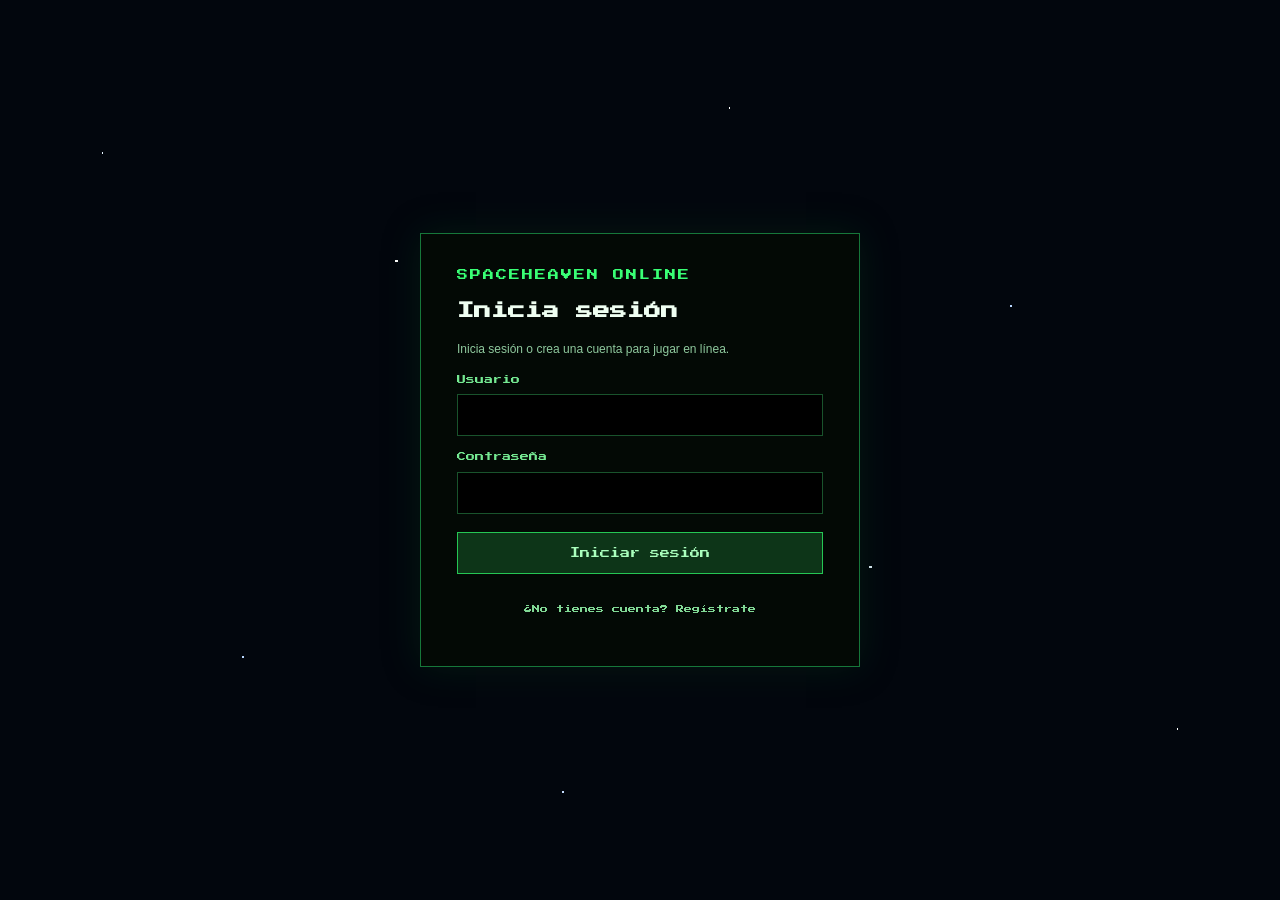
<file: index.html>
<!DOCTYPE html>
<html lang="es">
  <head>
    <meta charset="UTF-8" />
    <meta name="viewport" content="width=device-width, initial-scale=1.0" />
    <title>SpaceHeaven</title>
    <link rel="stylesheet" href="style.css?v=reset-cache-4" />
    <style>
      .radio-panel { box-sizing: border-box; width: 100%; max-height: 54vh; overflow-y: auto; padding: 12px; color: #7dffa2; background: #020804; border: 1px solid #14522c; font-family: inherit; font-size: 13px; }
      .radio-panel * { font-size: 13px !important; }
      .radio-intro, .radio-status { margin: 4px 0 10px; color: #9cffb7; }
      .radio-stations-list { display: grid; grid-template-columns: repeat(auto-fit, minmax(190px, 1fr)); gap: 7px; margin-bottom: 14px; }
      .radio-station-row { display: flex; min-width: 0; gap: 4px; }
      .radio-station-button, .radio-remove-button, .radio-add-button { border: 1px solid #238844; border-radius: 0; color: #7dffa2; background: #06130a; font: inherit; cursor: pointer; }
      .radio-station-button { flex: 1; min-width: 0; padding: 8px; text-align: left; }
      .radio-station-button:hover, .radio-remove-button:hover, .radio-add-button:hover { background: #10351b; }
      .radio-remove-button { width: 34px; }
      .radio-audio { display: block; width: 100%; margin: 8px 0; }
      .radio-add-form { display: grid; grid-template-columns: 1fr 2fr auto; align-items: end; gap: 8px; padding-top: 10px; border-top: 1px solid #14522c; }
      .radio-field { display: grid; gap: 4px; color: #6ee98f; }
      .radio-field input { box-sizing: border-box; width: 100%; min-width: 0; padding: 7px; border: 1px solid #14522c; border-radius: 0; color: #a5ffbd; background: #000; font: inherit; }
      .radio-add-button { min-height: 34px; padding: 6px 10px; }
      @media (max-width: 620px) { .radio-add-form { grid-template-columns: 1fr; } }
    </style>
  </head>
  <body>
    <main class="game-shell">
      <canvas id="gameCanvas" width="800" height="800" aria-label="Mundo de SpaceHeaven"></canvas>
      <div id="multiplayerStatus" class="multiplayer-status" aria-live="polite" hidden></div>
      <div id="multiplayerPing" class="multiplayer-ping" aria-label="Ping" hidden>-- ms</div>
      <div id="mobileJoystick" class="mobile-joystick" role="application" aria-label="Joystick para mover al personaje" hidden>
        <div class="mobile-joystick-base">
          <div class="mobile-joystick-stick"></div>
        </div>
      </div>
      <section id="authGate" class="auth-gate" aria-labelledby="authTitle">
        <form id="authForm" class="auth-card" autocomplete="on">
          <span class="auth-mark">SPACEHEAVEN ONLINE</span>
          <h1 id="authTitle">Inicia sesión</h1>
          <p id="authDescription">Inicia sesión o crea una cuenta para jugar en línea.</p>
          <label class="auth-field" for="authUsername">Usuario
            <input id="authUsername" name="username" type="text" minlength="3" maxlength="24" required autocomplete="username" />
          </label>
          <label class="auth-field" for="authPassword">Contraseña
            <input id="authPassword" name="password" type="password" minlength="8" maxlength="256" required autocomplete="current-password" />
          </label>
          <button id="authSubmit" class="auth-submit" type="submit">Iniciar sesión</button>
          <button id="authToggle" class="auth-toggle" type="button">¿No tienes cuenta? Regístrate</button>
          <p id="authMessage" class="auth-error" role="status" aria-live="polite" hidden></p>
        </form>
      </section>
      <div id="fuelEmergencyNotice" class="fuel-emergency-notice" role="alert" hidden>¡SIN COMBUSTIBLE! Abre el inventario y entra en ¡Ayuda!</div>
      <div id="message" class="message" role="status" aria-live="polite"></div>
      <div id="shipAbilities" class="ship-abilities" aria-label="Habilidades de la nave" hidden>
        <div class="ship-ability" data-ship-part="tip" data-shortcut="1" aria-label="1: Punta">
          <img class="ship-ability-icon" alt="Punta equipada" />
          <span id="tipCooldown" class="ship-ability-cooldown" aria-hidden="true" hidden></span>
        </div>
        <div class="ship-ability" data-ship-part="center" data-shortcut="2" aria-label="2: Centro">
          <img class="ship-ability-icon" alt="Centro equipado" />
          <span id="centerCooldown" class="ship-ability-cooldown" aria-hidden="true" hidden></span>
        </div>
        <div class="ship-ability" data-ship-part="propulsor" data-shortcut="3" aria-label="3: Propulsor">
          <img class="ship-ability-icon" alt="Propulsor equipado" />
          <span id="propulsorCooldown" class="ship-ability-cooldown" aria-hidden="true" hidden></span>
        </div>
      </div>
      <div id="surfaceAbilities" class="ship-abilities surface-abilities" aria-label="Objetos utilizables" hidden>
        <button class="ship-ability surface-ability" type="button" data-surface-slot="0" aria-label="Espacio vacío" title="">
          <img class="ship-ability-icon" alt="" hidden />
        </button>
        <button class="ship-ability surface-ability" type="button" data-surface-slot="1" aria-label="Espacio vacío" title="">
          <img class="ship-ability-icon" alt="" hidden />
        </button>
        <button class="ship-ability surface-ability" type="button" data-surface-slot="2" aria-label="Espacio vacío" title="">
          <img class="ship-ability-icon" alt="" hidden />
        </button>
      </div>
      <form id="chatComposer" class="chat-composer" autocomplete="off" hidden>
        <input id="chatInput" class="chat-input" type="text" maxlength="180" aria-label="Mensaje de chat" />
      </form>

      <section
        id="inventoryPanel"
        class="inventory-panel"
        role="dialog"
        aria-modal="true"
        aria-labelledby="inventoryTitle"
        hidden
      >
        <header class="inventory-titlebar">
          <h1 id="inventoryTitle">Inventario</h1>
          <button id="closeInventoryBtn" class="close-button" type="button" aria-label="Cerrar inventario">×</button>
        </header>

        <div class="inventory-screen">
          <nav id="inventoryOptions" class="inventory-options" aria-label="Opciones del menú">
            <button class="inventory-option" type="button" data-command="objetos" aria-pressed="false">1. Objetos</button>
            <button class="inventory-option" type="button" data-command="mapa" aria-pressed="false">2. Mapa</button>
            <button class="inventory-option" type="button" data-command="nave" aria-pressed="false">3. Nave</button>
            <button class="inventory-option" type="button" data-command="radio" aria-pressed="false">4. Radio</button>
            <button class="inventory-option" type="button" data-command="misiones" aria-pressed="false">5. Misiones</button>
            <button id="emergencyHelpOption" class="inventory-option emergency-help-option" type="button" data-command="help" aria-pressed="false" hidden>¡Ayuda!</button>
          </nav>

          <div id="inventoryItemsGrid" class="inventory-items-grid" role="grid" aria-label="Inventario de objetos" hidden></div>
          <section id="missionPanel" class="mission-panel" aria-label="Misiones" hidden>
            <p class="mission-intro">Misiones activas y disponibles</p>
            <div id="missionsList" class="missions-list" aria-live="polite"></div>
          </section>
          <section id="radioPanel" class="radio-panel" aria-label="Radio en línea" hidden>
            <p class="radio-intro">Elige una emisora en directo o agrega un enlace de streaming.</p>
            <div id="radioStationsList" class="radio-stations-list" aria-label="Emisoras disponibles"></div>
            <audio id="radioAudio" class="radio-audio" controls preload="none" aria-label="Reproductor de radio"></audio>
            <p id="radioStatus" class="radio-status" role="status" aria-live="polite">Selecciona una emisora para escucharla.</p>
            <form id="radioAddForm" class="radio-add-form">
              <label class="radio-field" for="radioStationName">Nombre
                <input id="radioStationName" name="name" type="text" maxlength="48" required autocomplete="off" placeholder="Mi emisora" />
              </label>
              <label class="radio-field" for="radioStationUrl">Enlace directo del stream
                <input id="radioStationUrl" name="url" type="url" maxlength="500" required placeholder="https://..." />
              </label>
              <button class="radio-add-button" type="submit">Agregar emisora</button>
            </form>
          </section>
          <section id="emergencyHelpPanel" class="emergency-help-panel" aria-label="Ayuda de emergencia" hidden>
            <p class="emergency-help-intro">Te quedaste sin propulsión. Elige cómo quieres continuar:</p>
            <button class="emergency-help-action" type="button" data-emergency-action="capsule">1. Cápsula de escape <span>Activar la segunda cápsula. Conservas los primeros 3 espacios del inventario.</span></button>
            <button class="emergency-help-action" type="button" data-emergency-action="delivery">2. Combustible express <span>Una nave trae 3 stacks del recurso que usa tu propulsor (combustible o energía). Coste: 1.000 créditos.</span></button>
            <button class="emergency-help-action" type="button" data-emergency-action="tow">3. Remolque a Tierra <span>Una nave viene a buscarte y te lleva de vuelta. Coste: <strong id="emergencyTowCost">500 créditos</strong> (desde la Luna; aumenta con la distancia).</span></button>
            <p id="emergencyHelpStatus" class="emergency-help-status" aria-live="polite"></p>
            <button id="cancelEmergencyService" class="market-tab emergency-cancel" type="button" hidden>Cancelar solicitud</button>
          </section>
          <section id="chestPanel" class="chest-panel" aria-label="Cofre de Tierra" hidden>
            <p class="chest-instructions">Arrastra objetos entre las dos áreas para depositarlos o retirarlos.</p>
            <div class="chest-transfer-layout">
              <div class="chest-column">
                <h2 class="chest-column-title">Tu inventario</h2>
                <div id="chestPlayerItemsGrid" class="inventory-items-grid chest-items-grid" role="grid" aria-label="Tu inventario para guardar"></div>
              </div>
              <div class="chest-column">
                <h2 class="chest-column-title">Cofre</h2>
                <div id="chestItemsGrid" class="inventory-items-grid chest-items-grid" role="grid" aria-label="Objetos guardados en el cofre"></div>
              </div>
            </div>
          </section>
          <section id="marketPanel" class="market-panel" aria-label="Tienda del comerciante" hidden>
            <p class="market-intro">Comerciante de Tierra</p>
            <p class="market-inventory" id="marketInventory"></p>
            <nav class="market-tabs" aria-label="Inventarios del comercio">
              <button class="market-tab" type="button" data-market-view="merchant" aria-pressed="true">
                Comerciante
              </button>
              <button class="market-tab" type="button" data-market-view="player" aria-pressed="false">
                Mi inventario
              </button>
            </nav>
            <p class="market-status" id="marketStatus" aria-live="polite"></p>
            <div id="merchantItemsGrid" class="market-items-grid inventory-items-grid" role="grid" aria-label="Objetos del comerciante"></div>
            <div id="marketPlayerItemsGrid" class="market-items-grid inventory-items-grid" role="grid" aria-label="Mi inventario para vender" hidden></div>
          </section>
          <section id="shipWorkshop" class="ship-workshop" aria-label="Modificación de la nave" hidden>
            <div class="ship-preview">
              <canvas id="shipPreviewCanvas" width="160" height="160" aria-label="Vista previa de la nave equipada"></canvas>
              <p id="shipStats" class="ship-stats" aria-live="polite"></p>
            </div>
            <div id="shipPartsList" class="ship-parts-list"></div>
          </section>
          <section id="repairPanel" class="repair-panel" aria-label="Reparación de piezas" hidden>
            <p class="repair-intro">Selecciona las piezas dañadas que quieras reparar. El precio depende del valor y del daño de cada pieza.</p>
            <div id="repairOptions" class="repair-options"></div>
            <p id="repairStatus" class="repair-status" aria-live="polite"></p>
            <div class="repair-actions">
              <button id="repairSelectedButton" class="market-tab" type="button">Reparar seleccionadas</button>
              <button id="repairAllButton" class="market-tab" type="button">Reparar todo</button>
            </div>
          </section>
          <div id="inventoryMapContainer" class="inventory-map-container" hidden>
            <canvas id="inventoryMap" class="inventory-map" width="900" height="440" aria-label="Mapa cercano de soles y planetas"></canvas>
            <span id="inventoryMapTooltip" class="inventory-map-tooltip" role="status" hidden></span>
          </div>
        </div>
        <div class="credits-counter" aria-label="Créditos">
          <span id="credits">150</span> $
        </div>
      </section>
    </main>

    <div id="inventoryTooltip" class="inventory-tooltip" role="tooltip" hidden></div>
    <script src="app.js?v=reset-cache-5"></script>
  </body>
</html>
</file>
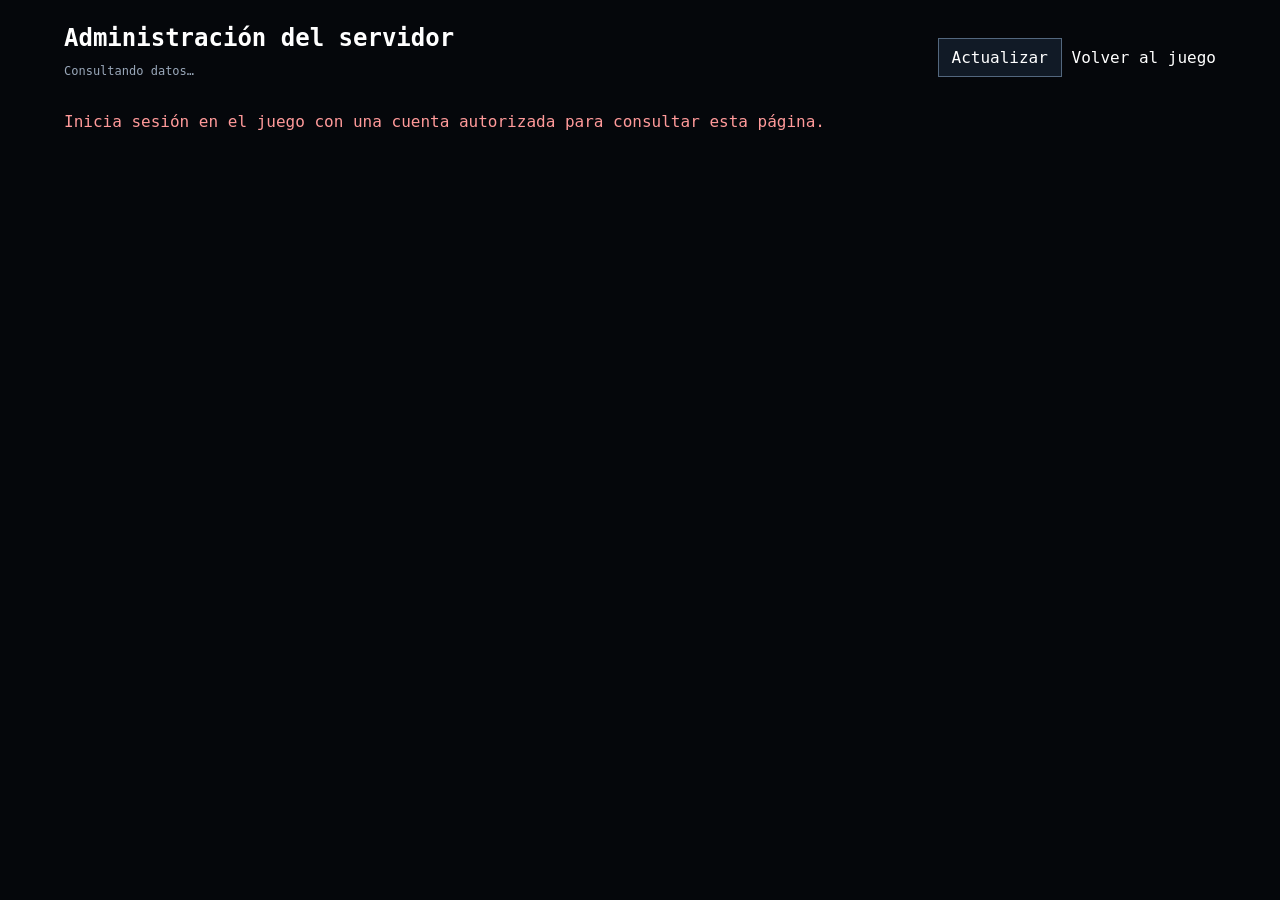
<file: admin.html>
<!DOCTYPE html>
<html lang="es">
  <head>
    <meta charset="UTF-8" />
    <meta name="viewport" content="width=device-width, initial-scale=1.0" />
    <title>Administración - SpaceHeaven</title>
    <style>
      :root { color-scheme: dark; font-family: Consolas, monospace; background: #05070b; color: #e8edf5; }
      * { box-sizing: border-box; }
      body { max-width: 1200px; margin: 0 auto; padding: 24px; }
      header { display: flex; flex-wrap: wrap; align-items: center; justify-content: space-between; gap: 12px; margin-bottom: 22px; }
      h1 { margin: 0; color: #fff; font-size: 24px; }
      h2 { margin: 0 0 12px; font-size: 16px; }
      p { color: #aab4c3; }
      a, button { color: #fff; }
      a { text-decoration: none; }
      button { padding: 9px 13px; border: 1px solid #53677e; background: #111a26; font: inherit; cursor: pointer; }
      button:hover, a:hover { color: #85d7ff; }
      #status { min-height: 22px; margin: 0 0 14px; color: #9dcfff; }
      #status.error { color: #ff9a9a; }
      #updated { color: #9aa8ba; font-size: 12px; }
      .counts { display: grid; grid-template-columns: repeat(auto-fit, minmax(160px, 1fr)); gap: 10px; margin: 18px 0 26px; }
      .count, section { border: 1px solid #263648; background: #0b111a; }
      .count { padding: 16px; }
      .count span { display: block; color: #9aa8ba; font-size: 12px; }
      .count strong { display: block; margin-top: 9px; color: #fff; font-size: 24px; }
      section { margin: 14px 0; padding: 16px; overflow: hidden; }
      .table-wrap { overflow-x: auto; }
      table { width: 100%; border-collapse: collapse; text-align: left; }
      th, td { padding: 9px 10px; border-bottom: 1px solid #202c3a; white-space: nowrap; }
      th { color: #9dcfff; font-weight: 600; }
      td { color: #d7dee8; }
      .empty { color: #8997a8; text-align: center; }
      @media (max-width: 600px) { body { padding: 14px; } h1 { font-size: 20px; } }
    </style>
  </head>
  <body>
    <header>
      <div>
        <h1>Administración del servidor</h1>
        <p id="updated">Consultando datos…</p>
      </div>
      <div>
        <button id="refresh" type="button">Actualizar</button>
        <a href="/">Volver al juego</a>
      </div>
    </header>
    <p id="status" role="status" aria-live="polite"></p>
    <main id="dashboard" hidden>
      <div class="counts" aria-label="Resumen">
        <div class="count"><span>Cuentas</span><strong id="accountCount">0</strong></div>
        <div class="count"><span>Partidas guardadas</span><strong id="saveCount">0</strong></div>
        <div class="count"><span>Mundos planetarios</span><strong id="worldCount">0</strong></div>
        <div class="count"><span>Jugadores conectados</span><strong id="onlineCount">0</strong></div>
      </div>
      <section>
        <h2>Cuentas y partidas</h2>
        <div class="table-wrap"><table>
          <thead><tr><th>Usuario</th><th>Partida</th><th>Último guardado</th></tr></thead>
          <tbody id="accounts"></tbody>
        </table></div>
      </section>
      <section>
        <h2>Mundos compartidos</h2>
        <div class="table-wrap"><table>
          <thead><tr><th>Planeta</th><th>Objetos en el suelo</th><th>Última actualización</th></tr></thead>
          <tbody id="worlds"></tbody>
        </table></div>
      </section>
      <section>
        <h2>Jugadores conectados ahora</h2>
        <div class="table-wrap"><table>
          <thead><tr><th>Usuario</th><th>Escena</th></tr></thead>
          <tbody id="online"></tbody>
        </table></div>
      </section>
      <section>
        <h2>Actividad reciente</h2>
        <div class="table-wrap"><table>
          <thead><tr><th>Fecha</th><th>Evento</th><th>Usuario</th></tr></thead>
          <tbody id="events"></tbody>
        </table></div>
      </section>
    </main>
    <script>
      const status = document.querySelector('#status');
      const dashboard = document.querySelector('#dashboard');
      const token = localStorage.getItem('spaceHeaven.authToken') || '';
      const eventLabels = { login: 'Inicio de sesión', logout: 'Cierre de sesión', connect: 'Conexión al juego', disconnect: 'Desconexión' };

      function formatDate(timestamp) {
        if (typeof timestamp !== 'number' || !Number.isFinite(timestamp)) return '—';
        return new Date(timestamp * 1000).toLocaleString();
      }

      function fillTable(id, rows, columns, emptyMessage) {
        const body = document.querySelector(`#${id}`);
        body.replaceChildren();
        if (!rows.length) {
          const row = body.insertRow();
          const cell = row.insertCell();
          cell.colSpan = columns.length;
          cell.className = 'empty';
          cell.textContent = emptyMessage;
          return;
        }
        for (const item of rows) {
          const row = body.insertRow();
          for (const column of columns) {
            const cell = row.insertCell();
            cell.textContent = column(item);
          }
        }
      }

      async function refresh() {
        status.className = '';
        status.textContent = '';
        if (!token) {
          status.className = 'error';
          status.textContent = 'Inicia sesión en el juego con una cuenta autorizada para consultar esta página.';
          return;
        }
        try {
          const response = await fetch('/api/admin/overview', {
            headers: { Authorization: 'Bearer ' + token },
            cache: 'no-store',
          });
          const data = await response.json();
          if (response.status === 401) throw new Error('La sesión venció. Inicia sesión otra vez en el juego.');
          if (response.status === 403) throw new Error('Esta cuenta no tiene permisos de administrador del servidor.');
          if (!response.ok) throw new Error(data.error || `Error del servidor: HTTP ${response.status}`);

          document.querySelector('#accountCount').textContent = data.counts.accounts;
          document.querySelector('#saveCount').textContent = data.counts.saves;
          document.querySelector('#worldCount').textContent = data.counts.worlds;
          document.querySelector('#onlineCount').textContent = data.counts.online;
          fillTable('accounts', data.accounts, [
            (item) => item.username,
            (item) => item.hasSave ? 'Guardada' : 'Sin partida',
            (item) => formatDate(item.savedAt),
          ], 'No hay cuentas.');
          fillTable('worlds', data.worlds, [
            (item) => item.planet,
            (item) => item.pickups,
            (item) => formatDate(item.updatedAt),
          ], 'No hay mundos guardados.');
          fillTable('online', data.online, [
            (item) => item.username,
            (item) => item.scene || '—',
          ], 'No hay jugadores conectados.');
          fillTable('events', data.events, [
            (item) => formatDate(item.occurred_at),
            (item) => eventLabels[item.event_type] || item.event_type,
            (item) => item.username,
          ], 'No hay actividad registrada.');
          dashboard.hidden = false;
          document.querySelector('#updated').textContent =
            `Almacenamiento: ${data.storage} · Actualizado: ${new Date().toLocaleString()}`;
        } catch (error) {
          dashboard.hidden = true;
          status.className = 'error';
          status.textContent = error.message || 'No se pudieron cargar los datos administrativos.';
          document.querySelector('#updated').textContent = 'No se pudieron actualizar los datos.';
        }
      }

      document.querySelector('#refresh').addEventListener('click', refresh);
      refresh();
    </script>
  </body>
</html>
</file>
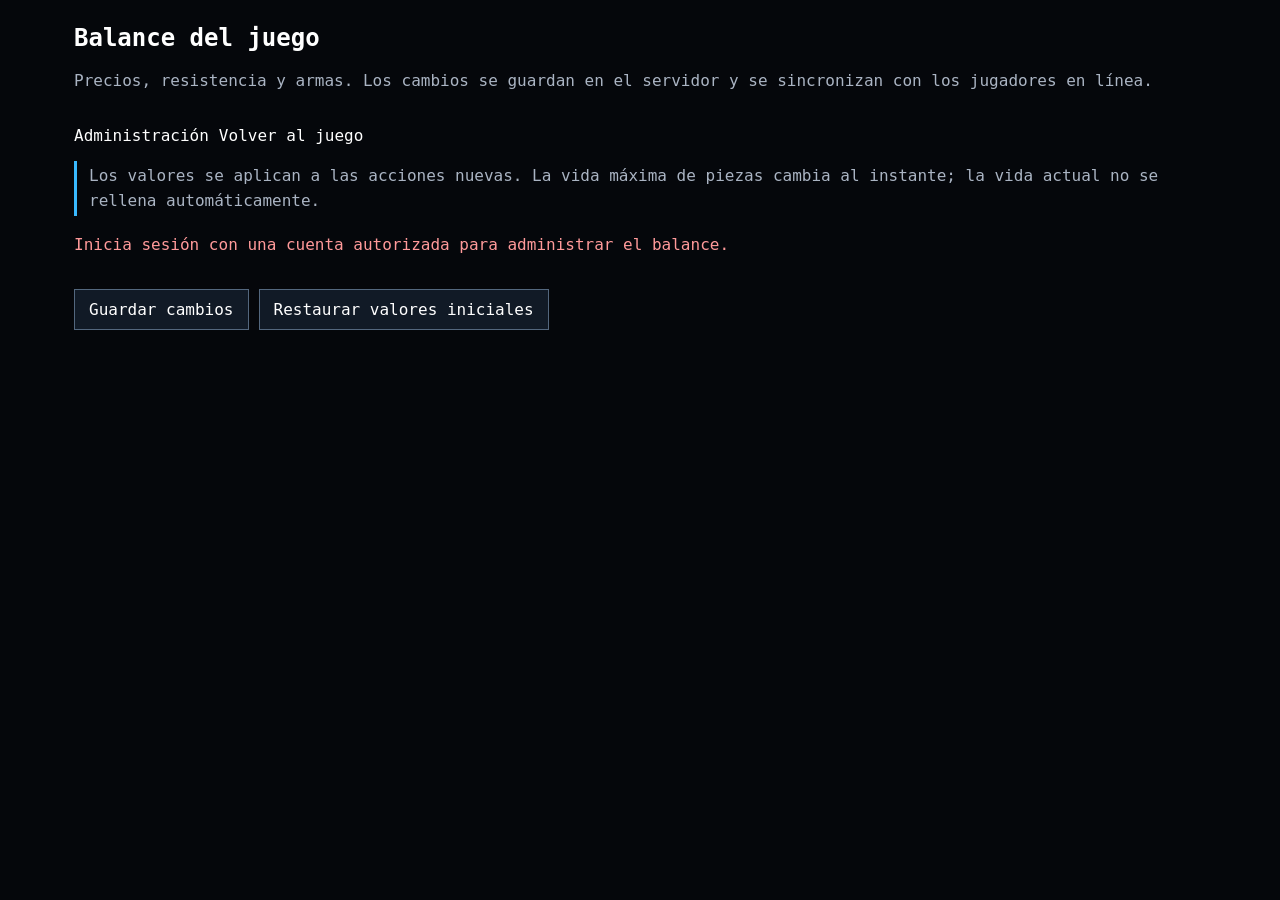
<file: balance.html>
<!DOCTYPE html>
<html lang="es">
  <head>
    <meta charset="UTF-8" />
    <meta name="viewport" content="width=device-width, initial-scale=1.0" />
    <title>Balance del juego - SpaceHeaven</title>
    <style>
      :root {
        color-scheme: dark;
        font-family: Consolas, monospace;
        background: #05070b;
        color: #e8edf5;
      }
      * { box-sizing: border-box; }
      body { max-width: 1180px; margin: 0 auto; padding: 24px; }
      header { display: flex; flex-wrap: wrap; align-items: center; justify-content: space-between; gap: 16px; }
      h1 { margin: 0; color: #fff; font-size: 24px; }
      h2 { margin: 0 0 16px; color: #9dcfff; font-size: 16px; }
      p { color: #aab4c3; line-height: 1.6; }
      button, a { color: #fff; font: inherit; }
      button { padding: 10px 14px; border: 1px solid #53677e; background: #111a26; cursor: pointer; }
      button:hover, a:hover { color: #85d7ff; }
      button:disabled { cursor: wait; opacity: 0.6; }
      a { text-decoration: none; }
      .actions { display: flex; flex-wrap: wrap; align-items: center; gap: 10px; }
      #status { min-height: 24px; color: #9dcfff; }
      #status.error { color: #ff9a9a; }
      #status.success { color: #8cffae; }
      #balanceForm { display: grid; gap: 16px; }
      section { border: 1px solid #263648; background: #0b111a; padding: 18px; }
      .fields { display: grid; grid-template-columns: repeat(auto-fit, minmax(250px, 1fr)); gap: 12px; }
      .field { display: grid; gap: 8px; border: 1px solid #202c3a; background: #080d14; padding: 12px; }
      .field label { color: #e8edf5; font-size: 13px; }
      .field input { width: 100%; padding: 9px; border: 1px solid #40536a; background: #05070b; color: #fff; font: inherit; }
      .field small { color: #8997a8; font-size: 11px; }
      .note { border-left: 3px solid #39b9ff; padding: 2px 12px; }
      @media (max-width: 600px) {
        body { padding: 14px; }
        h1 { font-size: 20px; }
      }
    </style>
  </head>
  <body>
    <header>
      <div>
        <h1>Balance del juego</h1>
        <p>Precios, resistencia y armas. Los cambios se guardan en el servidor y se sincronizan con los jugadores en línea.</p>
      </div>
      <nav class="actions">
        <a href="/admin.html">Administración</a>
        <a href="/">Volver al juego</a>
      </nav>
    </header>
    <p class="note">Los valores se aplican a las acciones nuevas. La vida máxima de piezas cambia al instante; la vida actual no se rellena automáticamente.</p>
    <p id="status" role="status" aria-live="polite">Cargando configuración…</p>
    <form id="balanceForm" hidden>
      <div id="sections"></div>
      <div class="actions">
        <button id="save" type="submit">Guardar cambios</button>
        <button id="reset" type="button">Restaurar valores iniciales</button>
      </div>
    </form>
    <script>
      const token = localStorage.getItem('spaceHeaven.authToken') || '';
      const form = document.querySelector('#balanceForm');
      const sections = document.querySelector('#sections');
      const status = document.querySelector('#status');
      const saveButton = document.querySelector('#save');
      const resetButton = document.querySelector('#reset');
      let fields = [];

      function showStatus(message, kind = '') {
        status.className = kind;
        status.textContent = message;
      }

      async function request(url, options = {}) {
        const response = await fetch(url, {
          ...options,
          headers: {
            Authorization: `Bearer ${token}`,
            ...(options.body ? { 'Content-Type': 'application/json' } : {}),
            ...options.headers,
          },
          cache: 'no-store',
        });
        const data = await response.json();
        if (response.status === 401) throw new Error('La sesión venció. Inicia sesión otra vez en el juego.');
        if (response.status === 403) throw new Error('Esta cuenta no tiene permisos de administrador.');
        if (!response.ok) throw new Error(data.error || `Error del servidor: HTTP ${response.status}`);
        return data;
      }

      function renderFields() {
        sections.replaceChildren();
        const categories = new Map();
        for (const field of fields) {
          if (!categories.has(field.category)) categories.set(field.category, []);
          categories.get(field.category).push(field);
        }
        for (const [category, categoryFields] of categories) {
          const section = document.createElement('section');
          const heading = document.createElement('h2');
          heading.textContent = category;
          const grid = document.createElement('div');
          grid.className = 'fields';
          for (const field of categoryFields) {
            const wrapper = document.createElement('div');
            wrapper.className = 'field';
            const label = document.createElement('label');
            label.htmlFor = `field-${field.id}`;
            label.textContent = field.label;
            const input = document.createElement('input');
            input.id = `field-${field.id}`;
            input.dataset.balanceId = field.id;
            input.type = 'number';
            input.min = field.min;
            input.max = field.max;
            input.step = field.step;
            input.value = field.value;
            input.required = true;
            const hint = document.createElement('small');
            hint.textContent = `Límites: ${field.min}–${field.max} ${field.unit} · Inicial: ${field.default}`;
            wrapper.append(label, input, hint);
            grid.append(wrapper);
          }
          section.append(heading, grid);
          sections.append(section);
        }
      }

      async function load() {
        if (!token) throw new Error('Inicia sesión con una cuenta autorizada para administrar el balance.');
        const data = await request('/api/admin/balance');
        fields = data.fields;
        renderFields();
        form.hidden = false;
        showStatus('Configuración cargada.', 'success');
      }

      async function save(values, successMessage) {
        saveButton.disabled = true;
        resetButton.disabled = true;
        showStatus('Guardando configuración…');
        try {
          await request('/api/admin/balance', {
            method: 'POST',
            body: JSON.stringify({ values }),
          });
          await load();
          showStatus(successMessage, 'success');
        } finally {
          saveButton.disabled = false;
          resetButton.disabled = false;
        }
      }

      form.addEventListener('submit', async (event) => {
        event.preventDefault();
        if (!form.reportValidity()) return;
        const values = {};
        for (const input of form.querySelectorAll('[data-balance-id]')) {
          values[input.dataset.balanceId] = Number(input.value);
        }
        try {
          await save(values, 'Cambios guardados. Se sincronizarán con los jugadores en línea.');
        } catch (error) {
          showStatus(error.message || 'No se pudo guardar la configuración.', 'error');
        }
      });

      resetButton.addEventListener('click', async () => {
        if (!window.confirm('¿Restaurar todos los valores predeterminados?')) return;
        const values = Object.fromEntries(fields.map((field) => [field.id, field.default]));
        try {
          await save(values, 'Se restauraron los valores predeterminados.');
        } catch (error) {
          showStatus(error.message || 'No se pudo restaurar la configuración.', 'error');
        }
      });

      load().catch((error) => showStatus(error.message || 'No se pudo cargar la configuración.', 'error'));
    </script>
  </body>
</html>
</file>
<file: style.css>
:root {
  color-scheme: dark;
  --terminal-green: #39ff75;
  --terminal-dim: #19a84a;
  --terminal-black: #020704;
  --pixel-font: "Press Start 2P", monospace;
  --font-scale: 0.6667;
}

@font-face {
  font-family: "Press Start 2P";
  src: url("assets/PressStart2P-Regular.ttf") format("truetype");
  font-style: normal;
  font-weight: 400;
  font-display: swap;
}

* {
  box-sizing: border-box;
}

.auth-gate {
  position: fixed;
  z-index: 10000;
  inset: 0;
  display: grid;
  place-items: center;
  padding: 20px;
  overflow: hidden;
  background: #02060d;
  color: #b9ffca;
  font-family: var(--pixel-font), monospace;
}

.auth-gate::before {
  position: absolute;
  inset: 0;
  background-image:
    radial-gradient(1px 1px at 8% 17%, #e6f4ff 98%, transparent),
    radial-gradient(1px 1px at 19% 73%, #b8d7ff 98%, transparent),
    radial-gradient(1.5px 1.5px at 31% 29%, #fff 98%, transparent),
    radial-gradient(1px 1px at 44% 88%, #c4ddff 98%, transparent),
    radial-gradient(1px 1px at 57% 12%, #fff 98%, transparent),
    radial-gradient(1.5px 1.5px at 68% 63%, #e6f4ff 98%, transparent),
    radial-gradient(1px 1px at 79% 34%, #b8d7ff 98%, transparent),
    radial-gradient(1px 1px at 92% 81%, #fff 98%, transparent);
  background-size: 100% 100%;
  content: "";
  pointer-events: none;
}

.auth-gate[hidden] { display: none; }

.auth-card {
  position: relative;
  z-index: 1;
  display: grid;
  gap: 14px;
  width: min(100%, 440px);
  padding: clamp(20px, 5vw, 36px);
  border: 1px solid #16773a;
  background: #030905;
  box-shadow: 0 0 36px #0a3b1b55;
}

.auth-mark { color: var(--terminal-green); font-size: 11px; letter-spacing: 2px; }
.auth-card h1 { margin: 2px 0 0; color: #effff2; font-size: 17px; line-height: 1.6; }
.auth-card p { margin: 0; color: #8fc99e; font: 12px/1.7 Arial, sans-serif; }
.auth-field { display: grid; gap: 7px; color: #75e992; font-size: 9px; line-height: 1.6; }
.auth-field input { width: 100%; min-height: 42px; padding: 10px; border: 1px solid #19532c; border-radius: 0; outline: none; background: #000; color: #e5ffeb; font: 14px Arial, sans-serif; }
.auth-field input:focus { border-color: var(--terminal-green); }
.auth-submit, .auth-toggle { min-height: 42px; border: 1px solid #25c754; border-radius: 0; cursor: pointer; font: inherit; }
.auth-submit { margin-top: 4px; background: #0d3518; color: #aaffbd; font-size: 10px; }
.auth-submit:disabled { cursor: wait; opacity: .65; }
.auth-toggle { border-color: transparent; background: transparent; color: #81d995; font-size: 8px; }
.auth-error { color: #ff9292 !important; }

.multiplayer-status,
.multiplayer-ping {
  position: absolute;
  z-index: 3;
  top: 12px;
  color: #fff;
  font: inherit;
  text-shadow: 1px 1px 2px #000;
  pointer-events: none;
}

.multiplayer-status { left: 12px; }
.multiplayer-ping { right: 12px; }

html,
body {
  width: 100%;
  height: 100%;
  margin: 0;
  overflow: hidden;
  background: #030806;
}

body {
  min-height: 100vh;
  min-height: 100dvh;
  font-family: var(--pixel-font);
  font-size: calc(16px * var(--font-scale));
}

.game-shell {
  --hud-scale: 1;
  position: relative;
  width: 100vw;
  width: 100dvw;
  height: 100vh;
  height: 100dvh;
  overflow: hidden;
  background: #040a08;
}

.mobile-joystick[hidden] {
  display: none;
}

.mobile-joystick {
  position: absolute;
  z-index: 4;
  bottom: max(14px, env(safe-area-inset-bottom));
  left: max(12px, env(safe-area-inset-left));
  display: grid;
  width: 124px;
  height: 124px;
  place-items: center;
  touch-action: none;
  user-select: none;
  -webkit-user-select: none;
}

.mobile-joystick-base {
  position: relative;
  width: 100%;
  height: 100%;
  border: 2px solid rgba(123, 255, 164, 0.62);
  border-radius: 50%;
  background: rgba(3, 18, 9, 0.48);
  box-shadow: inset 0 0 18px rgba(57, 255, 117, 0.12), 0 0 12px rgba(0, 0, 0, 0.4);
  pointer-events: none;
}

.mobile-joystick-stick {
  position: absolute;
  top: 50%;
  left: 50%;
  width: 54px;
  height: 54px;
  border: 2px solid rgba(194, 255, 209, 0.9);
  border-radius: 50%;
  background: rgba(57, 255, 117, 0.36);
  box-shadow: inset 0 0 12px rgba(57, 255, 117, 0.28);
  pointer-events: none;
  transform: translate(-50%, -50%);
}

#gameCanvas {
  display: block;
  width: 100%;
  height: 100%;
  image-rendering: pixelated;
}

.multiplayer-status {
  max-width: calc(100% - 100px);
}

@media (max-width: 480px) {
  .auth-card h1 { font-size: 14px; }
  .auth-mark { font-size: 9px; }
}

.ship-abilities {
  position: absolute;
  z-index: 1;
  left: 50%;
  bottom: 22px;
  display: flex;
  gap: 9px;
  transform: translateX(-50%) scale(var(--hud-scale, 1));
  transform-origin: bottom center;
  pointer-events: none;
}

.ship-abilities[hidden] {
  display: none;
}

.surface-abilities {
  pointer-events: auto;
}

.surface-ability {
  padding: 0;
  cursor: pointer;
}

.surface-ability::after,
#shipAbilities .ship-ability::after {
  content: attr(data-shortcut);
  position: absolute;
  top: 4px;
  left: 6px;
  color: #b9ffca;
  font-size: calc(9px * var(--font-scale));
  line-height: 1;
  pointer-events: none;
}

.surface-ability:hover,
.surface-ability:focus-visible {
  border-color: #b9ffca;
  box-shadow: 0 0 14px rgba(57, 255, 117, 0.55), inset 0 0 12px rgba(57, 255, 117, 0.2);
  outline: none;
}

.surface-ability.is-active {
  border-color: #ffe56b;
  box-shadow: 0 0 12px rgba(255, 229, 107, 0.45), inset 0 0 12px rgba(255, 229, 107, 0.16);
}

.surface-ability.is-selected {
  border-color: #79caff;
  box-shadow: 0 0 12px rgba(121, 202, 255, 0.5), inset 0 0 12px rgba(121, 202, 255, 0.18);
}

.surface-ability[hidden] {
  display: none;
}

.ship-ability {
  position: relative;
  display: grid;
  width: 68px;
  height: 68px;
  place-items: center;
  border: 1px solid rgba(57, 255, 117, 0.72);
  background: rgba(0, 7, 3, 0.84);
  color: #b9ffca;
  box-shadow: 0 0 10px rgba(57, 255, 117, 0.18), inset 0 0 12px rgba(57, 255, 117, 0.08);
  text-shadow: 0 0 5px rgba(57, 255, 117, 0.55);
  font-family: var(--pixel-font);
}

#shipAbilities .ship-ability[hidden] {
  display: none;
}

.ship-ability-icon {
  width: 42px;
  height: 42px;
  object-fit: contain;
  image-rendering: pixelated;
}

.ship-ability-icon.combat-item-preview {
  width: 56px;
  height: 56px;
}

.ship-ability-cooldown {
  position: absolute;
  inset: 5px;
  border-radius: 50%;
  background: conic-gradient(rgba(57, 255, 117, 1) var(--cooldown-progress, 0%), transparent 0);
  -webkit-mask: radial-gradient(transparent 63%, #000 66%);
  mask: radial-gradient(transparent 63%, #000 66%);
  filter: drop-shadow(0 0 2px rgba(57, 255, 117, 0.9));
  pointer-events: none;
}

.ship-ability-cooldown[hidden] {
  display: none;
}

.ship-ability.is-disabled {
  border-color: rgba(160, 160, 160, 0.35);
  color: #777;
  filter: grayscale(1);
  opacity: 0.55;
}

.message {
  position: absolute;
  top: 32px;
  left: 50%;
  z-index: 3;
  max-width: min(1120px, calc((100% - 32px) / var(--hud-scale, 1)));
  padding: 24px 36px;
  transform: translate(-50%, -12px) scale(var(--hud-scale, 1));
  transform-origin: top center;
  border: 1px solid rgba(57, 255, 117, 0.58);
  background: rgba(0, 5, 2, 0.94);
  color: #c8ffd6;
  font-family: var(--pixel-font);
  font-size: calc(20px * var(--font-scale));
  line-height: 1.8;
  text-shadow: 0 0 6px rgba(57, 255, 117, 0.45);
  pointer-events: none;
  opacity: 0;
  visibility: hidden;
  transition: opacity 180ms ease, transform 180ms ease, visibility 180ms;
}

.message-visible {
  transform: translate(-50%, 0) scale(var(--hud-scale, 1));
  opacity: 1;
  visibility: visible;
}

.message-combat {
  border-color: rgba(255, 67, 82, 0.82);
  background: rgba(20, 2, 5, 0.95);
  color: #ffd5d8;
  text-shadow: 0 0 6px rgba(255, 52, 68, 0.62);
}

.message-player-damage {
  border-color: rgba(70, 158, 255, 0.9);
  background: rgba(2, 8, 24, 0.96);
  color: #d4eaff;
  text-shadow: 0 0 6px rgba(52, 142, 255, 0.7);
}

.fuel-emergency-notice {
  position: absolute;
  z-index: 5;
  top: 18px;
  left: 50%;
  transform: translateX(-50%);
  padding: 10px 16px;
  border: 2px solid #ff2638;
  background: rgba(35, 0, 4, 0.94);
  color: #ffd5d8;
  font-family: var(--pixel-font);
  font-size: clamp(10px, 1.4vw, 16px);
  line-height: 1.7;
  text-align: center;
  text-shadow: 0 0 8px rgba(255, 38, 56, 0.8);
  animation: fuel-warning-pulse 1.2s ease-in-out infinite alternate;
  pointer-events: none;
}

.fuel-emergency-notice[hidden] { display: none; }

@keyframes fuel-warning-pulse {
  from { box-shadow: 0 0 5px rgba(255, 38, 56, 0.25); }
  to { box-shadow: 0 0 16px rgba(255, 38, 56, 0.75); }
}

.chat-composer {
  position: absolute;
  left: 50%;
  bottom: 18px;
  z-index: 5;
  width: min(600px, calc((100% - 24px) / var(--hud-scale, 1)));
  transform: translateX(-50%) scale(var(--hud-scale, 1));
  transform-origin: bottom center;
}

.game-shell:has(.ship-abilities:not([hidden])) .chat-composer {
  bottom: calc(36px + 68px * var(--hud-scale, 1));
}

.chat-composer[hidden] {
  display: none;
}

.chat-input {
  display: block;
  width: 100%;
  padding: 14px 16px;
  border: 1px solid #39ff75;
  outline: none;
  background: rgba(0, 5, 2, 0.96);
  color: #effff2;
  box-shadow: 0 0 14px rgba(57, 255, 117, 0.3);
  font: 14px var(--pixel-font);
}

.chat-input:focus {
  border-color: #39ff75;
}

@media (max-width: 560px) {
  .ship-abilities {
    bottom: 12px;
    gap: 6px;
  }

  .ship-ability {
    width: 58px;
    height: 58px;
  }

  .game-shell:has(.ship-abilities:not([hidden])) .chat-composer {
    bottom: calc(24px + 58px * var(--hud-scale, 1));
  }

  .chat-composer {
    bottom: 10px;
  }

  .chat-input {
    padding: 11px;
    font-size: 12px;
  }
}

@media (pointer: coarse) and (max-width: 600px) {
  .ship-abilities {
    right: max(12px, env(safe-area-inset-right));
    bottom: max(14px, env(safe-area-inset-bottom));
    left: auto;
    gap: 5px;
    transform: scale(var(--hud-scale, 1));
    transform-origin: bottom right;
  }

  .game-shell .ship-ability {
    width: 48px;
    height: 48px;
  }

  .mobile-joystick {
    width: 116px;
    height: 116px;
  }

  .mobile-joystick-stick {
    width: 50px;
    height: 50px;
  }
}

.inventory-panel {
  --font-scale: calc(1.25 * var(--hud-scale, 1));
  position: absolute;
  top: 8%;
  left: 10%;
  width: 80%;
  height: 84%;
  min-width: min(320px, calc(100% - 16px));
  min-height: min(240px, calc(100% - 16px));
  max-width: calc(100% - 16px);
  max-height: calc(100% - 16px);
  z-index: 2;
  display: flex;
  flex-direction: column;
  overflow: hidden;
  resize: both;
  border: 1px solid #164b27;
  background: #000;
  color: #54ff80;
  font-family: var(--pixel-font);
  text-shadow: 0 0 4px rgba(57, 255, 117, 0.55);
  box-shadow: 0 16px 60px rgba(0, 0, 0, 0.72);
}

.inventory-panel[hidden] {
  display: none;
}

.inventory-titlebar {
  display: flex;
  align-items: center;
  justify-content: space-between;
  min-height: 38px;
  padding: 4px 6px 4px 12px;
  border-bottom: 1px solid #164b27;
  background: #020b04;
  color: #54ff80;
  cursor: grab;
  touch-action: none;
  user-select: none;
}

.inventory-titlebar:active {
  cursor: grabbing;
}

.inventory-titlebar h1 {
  margin: 0;
  overflow: hidden;
  font-family: var(--pixel-font);
  font-size: calc(10px * var(--font-scale));
  line-height: 1.6;
  text-shadow: 0 0 4px rgba(57, 255, 117, 0.55);
  text-overflow: ellipsis;
  white-space: nowrap;
}

.close-button {
  flex: 0 0 38px;
  height: 28px;
  border: 0;
  border-radius: 0;
  background: transparent;
  color: #54ff80;
  font-family: var(--pixel-font);
  font-size: calc(18px * var(--font-scale));
  line-height: 1;
  text-align: center;
  text-shadow: 0 0 4px rgba(57, 255, 117, 0.55);
  cursor: pointer;
}

.close-button:hover,
.close-button:focus-visible {
  outline: none;
  background: #164b27;
  color: #fff;
}

.inventory-screen {
  flex: 1;
  display: flex;
  min-height: 0;
  flex-direction: column;
  overflow: hidden;
  padding: clamp(16px, 3vw, 32px);
  padding-bottom: 64px;
  font-size: clamp(
    calc(13px * var(--font-scale)),
    calc(1.8vw * var(--font-scale)),
    calc(16px * var(--font-scale))
  );
  line-height: 1.5;
}

.inventory-options {
  display: flex;
  flex-direction: column;
  align-items: flex-start;
}

.inventory-options[hidden] {
  display: none;
}

.emergency-help-option {
  color: #ff5361 !important;
  text-shadow: 0 0 8px rgba(255, 38, 56, 0.55);
  animation: fuel-warning-pulse 1.2s ease-in-out infinite alternate;
}

.emergency-help-panel {
  display: flex;
  flex: 1;
  min-height: 0;
  flex-direction: column;
  gap: 8px;
  overflow-y: auto;
  margin-top: 12px;
  padding: 8px;
  outline: 1px solid rgba(255, 67, 82, 0.7);
  outline-offset: 3px;
}

.emergency-help-panel[hidden] { display: none; }

.emergency-help-intro,
.emergency-help-status {
  margin: 0;
  color: #ffd5d8;
  line-height: 1.8;
}

.emergency-help-action {
  display: flex;
  flex-direction: column;
  gap: 4px;
  padding: 8px 10px;
  border: 1px solid rgba(255, 67, 82, 0.65);
  background: rgba(20, 2, 5, 0.8);
  color: #ffe7e8;
  font: inherit;
  font-size: 0.78em;
  line-height: 1.5;
  text-align: left;
  cursor: pointer;
}

.emergency-help-action:hover,
.emergency-help-action:focus-visible {
  border-color: #ff5361;
  background: rgba(70, 5, 12, 0.9);
  outline: none;
}

.emergency-help-action span {
  color: #c6b6b8;
  font-size: 0.9em;
}

.emergency-cancel { align-self: flex-start; }

.inventory-items-grid {
  display: grid;
  min-height: 0;
  flex: 1;
  grid-template-columns: repeat(10, minmax(0, 1fr));
  grid-auto-rows: max-content;
  align-content: start;
  gap: clamp(2px, 0.5vw, 6px);
  overflow-y: auto;
  scrollbar-width: none;
  margin-top: 12px;
  outline: 1px solid #287b3c;
  outline-offset: 3px;
}

.inventory-items-grid::-webkit-scrollbar {
  display: none;
}

.market-panel {
  display: grid;
  align-content: start;
  gap: 12px;
  min-height: 0;
  flex: 1;
  overflow: auto;
  scrollbar-width: none;
  margin-top: 12px;
  padding: 12px;
  outline: 1px solid #287b3c;
  outline-offset: 3px;
}

.market-panel::-webkit-scrollbar {
  display: none;
}

.market-panel[hidden] {
  display: none;
}

.market-panel .market-items-grid {
  min-height: 0;
  flex: 1;
  grid-template-columns: repeat(10, minmax(0, 1fr));
  grid-auto-rows: max-content;
  margin-top: 0;
}

.market-items-grid[hidden] {
  display: none;
}

.market-intro,
.market-status,
.market-inventory {
  margin: 0;
  color: #c8ffd6;
  font-size: calc(9px * var(--font-scale));
  line-height: 1.8;
}

.market-intro {
  color: #54ff80;
}

.market-status {
  min-height: 2.8em;
}

.market-tabs {
  display: flex;
  flex-wrap: wrap;
  gap: 8px;
}

.market-tab {
  padding: 8px;
  border: 1px solid #164b27;
  background: #050a06;
  color: #54ff80;
  font: inherit;
  font-size: calc(8px * var(--font-scale));
  cursor: pointer;
}

.market-tab:hover,
.market-tab:focus-visible,
.market-tab[aria-pressed="true"] {
  outline: none;
  border-color: #54ff80;
  background: #102116;
}

.market-panel .inventory-slot {
  padding: 0;
  font: inherit;
  cursor: pointer;
}

.market-panel .inventory-slot:disabled {
  border-color: #26382a;
  cursor: not-allowed;
}

.inventory-items-grid[hidden] {
  display: none;
}

.chest-panel {
  display: flex;
  min-height: 0;
  flex: 1;
  flex-direction: column;
  gap: 8px;
  margin-top: 12px;
}

.chest-panel[hidden] {
  display: none;
}

.repair-panel {
  display: flex;
  min-height: 0;
  flex: 1;
  flex-direction: column;
  gap: 12px;
  overflow: auto;
  margin-top: 12px;
  padding: 12px;
  outline: 1px solid #287b3c;
  outline-offset: 3px;
}

.repair-panel[hidden] {
  display: none;
}

.repair-intro,
.repair-status {
  margin: 0;
  color: #c8ffd6;
  font-size: calc(9px * var(--font-scale));
  line-height: 1.8;
}

.repair-options {
  display: grid;
  gap: 8px;
}

.repair-option {
  display: flex;
  align-items: center;
  gap: 10px;
  padding: 8px;
  border: 1px solid #164b27;
  color: #c8ffd6;
  font-size: calc(9px * var(--font-scale));
}

.repair-option input {
  accent-color: #54ff80;
}

.repair-actions {
  display: flex;
  flex-wrap: wrap;
  gap: 8px;
}

.chest-instructions,
.chest-column-title {
  margin: 0;
  color: #c8ffd6;
  font-size: calc(9px * var(--font-scale));
}

.chest-transfer-layout {
  display: grid;
  min-height: 0;
  flex: 1;
  grid-template-columns: repeat(2, minmax(0, 1fr));
  gap: 12px;
}

.chest-column {
  display: flex;
  min-width: 0;
  min-height: 0;
  flex-direction: column;
  gap: 6px;
}

.chest-items-grid {
  grid-template-columns: repeat(5, minmax(0, 1fr));
  gap: 4px;
  margin-top: 0;
}

.ship-workshop {
  display: grid;
  min-height: 0;
  flex: 1;
  grid-template-columns: minmax(160px, 0.8fr) minmax(0, 1.2fr);
  gap: 16px;
  overflow: auto;
  scrollbar-width: none;
  margin-top: 12px;
  outline: 1px solid #287b3c;
  outline-offset: 3px;
}

.ship-workshop::-webkit-scrollbar {
  display: none;
}

.ship-workshop[hidden] {
  display: none;
}

.ship-preview {
  display: flex;
  flex-direction: column;
  align-items: center;
  justify-content: flex-start;
  gap: 8px;
}

.ship-preview canvas {
  width: min(100%, 200px);
  aspect-ratio: 1;
  border: 1px solid #164b27;
  background: #020704;
  image-rendering: pixelated;
}

.ship-stats {
  margin: 0;
  color: #c8ffd6;
  font-size: calc(7px * var(--font-scale));
  line-height: 1.8;
  text-align: left;
  white-space: pre-line;
}

.inventory-tooltip {
  position: fixed;
  z-index: 1000;
  width: min(420px, calc(100vw - 24px));
  padding: 14px 16px;
  border: 2px solid #54ff80;
  background: rgba(2, 7, 4, 0.97);
  color: #c8ffd6;
  font-size: 14px;
  line-height: 1.6;
  white-space: pre-line;
  pointer-events: none;
  overflow-wrap: anywhere;
  box-shadow: 0 0 12px rgba(57, 255, 117, 0.35);
}

.inventory-tooltip[hidden] {
  display: none;
}

.ship-parts-list {
  display: grid;
  align-content: start;
  gap: 10px;
}

.ship-part-group {
  display: grid;
  gap: 5px;
  padding: 7px;
  border: 1px solid #164b27;
}

.ship-part-title {
  margin: 0 0 3px;
  color: #8dffa9;
  font-size: calc(9px * var(--font-scale));
}

.ship-part-option {
  display: flex;
  align-items: center;
  justify-content: space-between;
  gap: 8px;
  min-width: 0;
  padding: 5px;
  border: 1px solid #164b27;
  background: #050a06;
  color: inherit;
  font: inherit;
  font-size: calc(8px * var(--font-scale));
  text-align: left;
  cursor: pointer;
}

.ship-part-option:hover,
.ship-part-option:focus-visible,
.ship-part-option[aria-pressed="true"] {
  outline: none;
  border-color: #54ff80;
  background: #102116;
}

.ship-part-option:disabled {
  color: #8dffa9;
  cursor: default;
}

.ship-remove-part {
  justify-self: start;
  padding: 4px;
  border: 1px solid #6e382f;
  background: #160806;
  color: #ff9b83;
  font: inherit;
  font-size: calc(7px * var(--font-scale));
  cursor: pointer;
}

.ship-remove-part:hover,
.ship-remove-part:focus-visible {
  outline: none;
  background: #32120c;
}

.inventory-slot {
  position: relative;
  display: grid;
  min-width: 0;
  aspect-ratio: 1;
  place-items: center;
  border: 1px solid #164b27;
  background: linear-gradient(145deg, #0a100c, #030503 70%);
  color: #54ff80;
  box-shadow: inset 0 0 7px rgba(57, 255, 117, 0.06);
}

.inventory-slot-filled {
  border-color: #287b3c;
  background: linear-gradient(145deg, #102116, #050a06 72%);
  cursor: grab;
}

.inventory-slot-filled:active {
  cursor: grabbing;
}

.inventory-slot-equipped {
  border-color: #ffe45b;
  box-shadow: inset 0 0 7px rgba(255, 228, 91, 0.22), 0 0 4px rgba(255, 228, 91, 0.5);
}

.inventory-slot-dragging {
  opacity: 0.4;
}

.inventory-slot-icon-image {
  width: 68%;
  height: 68%;
  object-fit: contain;
  image-rendering: pixelated;
}

.inventory-slot-icon-image.combat-item-preview {
  width: 92%;
  height: 92%;
}

.inventory-slot-equipped .inventory-slot-icon-image {
  opacity: 0.5;
}

.inventory-slot-icon {
  font-family: var(--pixel-font), "Segoe UI Symbol";
  font-size: clamp(
    calc(11px * var(--font-scale)),
    calc(2.4vh * var(--font-scale)),
    calc(20px * var(--font-scale))
  );
  font-weight: bold;
  line-height: 1;
  text-shadow: 0 0 6px currentColor;
}

.inventory-slot-count {
  position: absolute;
  right: 3px;
  bottom: 1px;
  color: #e4ffe9;
  font-family: var(--pixel-font);
  font-size: calc(9px * var(--font-scale));
  line-height: 1.4;
  text-shadow: 0 1px 3px #000;
}

.inventory-map-container {
  position: relative;
  display: flex;
  min-height: 0;
  flex: 1;
  margin-top: 12px;
}

.inventory-map-container[hidden] {
  display: none;
}

.inventory-map {
  display: block;
  width: 100%;
  height: 100%;
  border: 1px solid #164b27;
  background: #000;
  image-rendering: pixelated;
}

.inventory-map-tooltip {
  position: absolute;
  z-index: 1;
  max-width: calc(100% - 12px);
  padding: 2px 6px;
  border: 1px solid #287b3c;
  background: rgba(0, 0, 0, 0.92);
  color: #8dffa9;
  font-size: calc(12px * var(--font-scale));
  line-height: 1.3;
  pointer-events: none;
  white-space: nowrap;
}

.inventory-map-tooltip[hidden] {
  display: none;
}

.inventory-option:hover,
.inventory-option:focus-visible,
.inventory-option[aria-pressed="true"] {
  outline: none;
  background: #12351d;
  color: #8dffa9;
}

.inventory-option {
  min-width: 190px;
  padding: 1px 4px;
  border: 0;
  border-radius: 0;
  background: transparent;
  color: #54ff80;
  font: inherit;
  font-size: calc(10px * var(--font-scale));
  line-height: 1.5;
  text-align: left;
  text-shadow: 0 0 4px rgba(57, 255, 117, 0.4);
  cursor: pointer;
}


.credits-counter {
  position: absolute;
  right: 24px;
  bottom: 18px;
  color: #54ff80;
  font-size: calc(10px * var(--font-scale));
  text-shadow: 0 0 5px rgba(57, 255, 117, 0.6);
}

@media (max-width: 540px) {
  .inventory-panel {
    top: 4%;
    left: 4%;
    width: 92%;
    height: 92%;
    min-width: min(280px, calc(100% - 16px));
  }

  .ship-workshop {
    grid-template-columns: minmax(110px, 0.7fr) minmax(0, 1.3fr);
    gap: 8px;
  }
}

.player-color-row {
  display: flex;
  align-items: center;
  gap: 8px;
}

.player-color-swatch {
  flex: 0 0 16px;
  width: 16px;
  height: 16px;
  border: 1px solid #54ff80;
}

.player-color-slider {
  flex: 1;
  min-width: 0;
  height: 8px;
  margin: 0;
  appearance: none;
  -webkit-appearance: none;
  border: 1px solid #164b27;
  background: linear-gradient(to right, #f00, #ff0, #0f0, #0ff, #00f, #f0f, #f00);
  cursor: pointer;
}

.player-color-slider::-webkit-slider-thumb {
  appearance: none;
  -webkit-appearance: none;
  width: 8px;
  height: 14px;
  border: 1px solid #000;
  background: #fff;
  cursor: pointer;
}

.player-color-slider::-moz-range-thumb {
  width: 8px;
  height: 14px;
  border: 1px solid #000;
  border-radius: 0;
  background: #fff;
  cursor: pointer;
}

.confirm-overlay {
  position: absolute;
  inset: 0;
  z-index: 6;
  display: grid;
  place-items: center;
  background: rgba(0, 0, 0, 0.35);
}

.confirm-overlay[hidden] {
  display: none;
}

.confirm-box {
  display: grid;
  gap: 20px;
  max-width: min(640px, calc(100% - 32px));
  padding: 24px 32px;
  border: 1px solid rgba(57, 255, 117, 0.58);
  background: rgba(0, 5, 2, 0.96);
  color: #c8ffd6;
  font-family: var(--pixel-font);
  text-align: center;
  text-shadow: 0 0 6px rgba(57, 255, 117, 0.45);
}

.confirm-text {
  margin: 0;
  font-size: calc(18px * var(--font-scale));
  line-height: 1.8;
}

.confirm-actions {
  display: flex;
  justify-content: center;
  gap: 16px;
}

.confirm-button {
  padding: 10px 16px;
  border: 1px solid #164b27;
  background: #050a06;
  color: #54ff80;
  font: inherit;
  font-size: calc(14px * var(--font-scale));
  cursor: pointer;
}

.confirm-button:hover,
.confirm-button:focus-visible {
  outline: none;
  border-color: #54ff80;
  background: #102116;
}

/* Mesa de trabajo (crafteo) */
.craft-option {
  display: grid;
  grid-template-columns: 44px minmax(0, 1fr) auto;
  align-items: center;
  gap: 12px;
  padding: 8px;
  border: 1px solid #164b27;
  background: #050a06;
}

.craft-option-icon,
.craft-option-glyph {
  display: grid;
  width: 44px;
  height: 44px;
  place-items: center;
  border: 1px solid #287b3c;
  background: linear-gradient(145deg, #102116, #050a06 72%);
  font-size: calc(14px * var(--font-scale));
  text-shadow: 0 0 6px currentColor;
}

.craft-option-icon {
  padding: 5px;
  object-fit: contain;
  image-rendering: pixelated;
}

.craft-option-icon.combat-item-preview {
  padding: 1px;
}

.craft-option-name {
  color: #8dffa9;
  font-size: calc(9px * var(--font-scale));
  line-height: 1.6;
}

.craft-option-detail,
.craft-option-cost {
  margin-top: 4px;
  color: #c8ffd6;
  font-size: calc(8px * var(--font-scale));
  line-height: 1.8;
}

.craft-need-ok {
  color: #8dffa9;
}

.craft-need-missing {
  color: #ff9b83;
}

.craft-button {
  padding: 8px 10px;
  border: 1px solid #164b27;
  background: #050a06;
  color: #54ff80;
  font: inherit;
  font-size: calc(8px * var(--font-scale));
  cursor: pointer;
}

.craft-button:hover:not(:disabled),
.craft-button:focus-visible:not(:disabled) {
  outline: none;
  border-color: #54ff80;
  background: #102116;
}

.craft-button:disabled {
  border-color: #26382a;
  color: #4a6a53;
  cursor: not-allowed;
}

@media (max-width: 540px) {
  .craft-option {
    grid-template-columns: 36px minmax(0, 1fr);
  }

  .craft-button {
    grid-column: 1 / -1;
  }
}

/* Menú de pausa (Esc) */
.pause-menu {
  position: absolute;
  inset: 0;
  z-index: 5;
  display: grid;
  place-items: center;
  background: #000;
  color: #fff;
  font-family: var(--pixel-font);
}

.pause-menu[hidden] {
  display: none;
}

.pause-menu-box {
  display: grid;
  justify-items: center;
  gap: 20px;
  text-align: center;
}

.pause-menu-option {
  padding: 6px 10px;
  border: 0;
  background: transparent;
  color: #fff;
  font: inherit;
  font-size: calc(16px * var(--font-scale));
  line-height: 1.6;
  cursor: pointer;
}

.pause-menu-option:hover,
.pause-menu-option:focus {
  outline: none;
  color: #ffe45b;
}

.pause-menu-note[hidden] {
  display: none;
}

.pause-menu-note {
  margin: 14px 0 0;
  color: rgba(255, 255, 255, 0.55);
  font-size: calc(12px * var(--font-scale));
  line-height: 1.8;
}

.mission-panel {
  box-sizing: border-box;
  width: 100%;
  max-height: 65vh;
  overflow-y: auto;
  padding: 12px;
  color: #7dffa2;
  background: #020804;
  border: 1px solid #14522c;
  font-family: inherit;
  font-size: 13px;
}

.mission-panel[hidden] { display: none; }
.mission-intro { margin: 4px 0 10px; color: #9cffb7; }
.missions-list { display: grid; gap: 10px; }
.mission-card { padding: 12px; border: 1px solid #238844; background: #06130a; }
.mission-title { margin: 0 0 10px; color: #7dffa2; font-size: 1em; }
.mission-description, .mission-objective, .mission-status { margin: 6px 0; line-height: 1.8; }
.mission-objectives { display: grid; gap: 4px; margin: 8px 0; padding: 0; list-style: none; }
.mission-objective-complete, .mission-status-complete { color: #55c8ff; }
</file>
